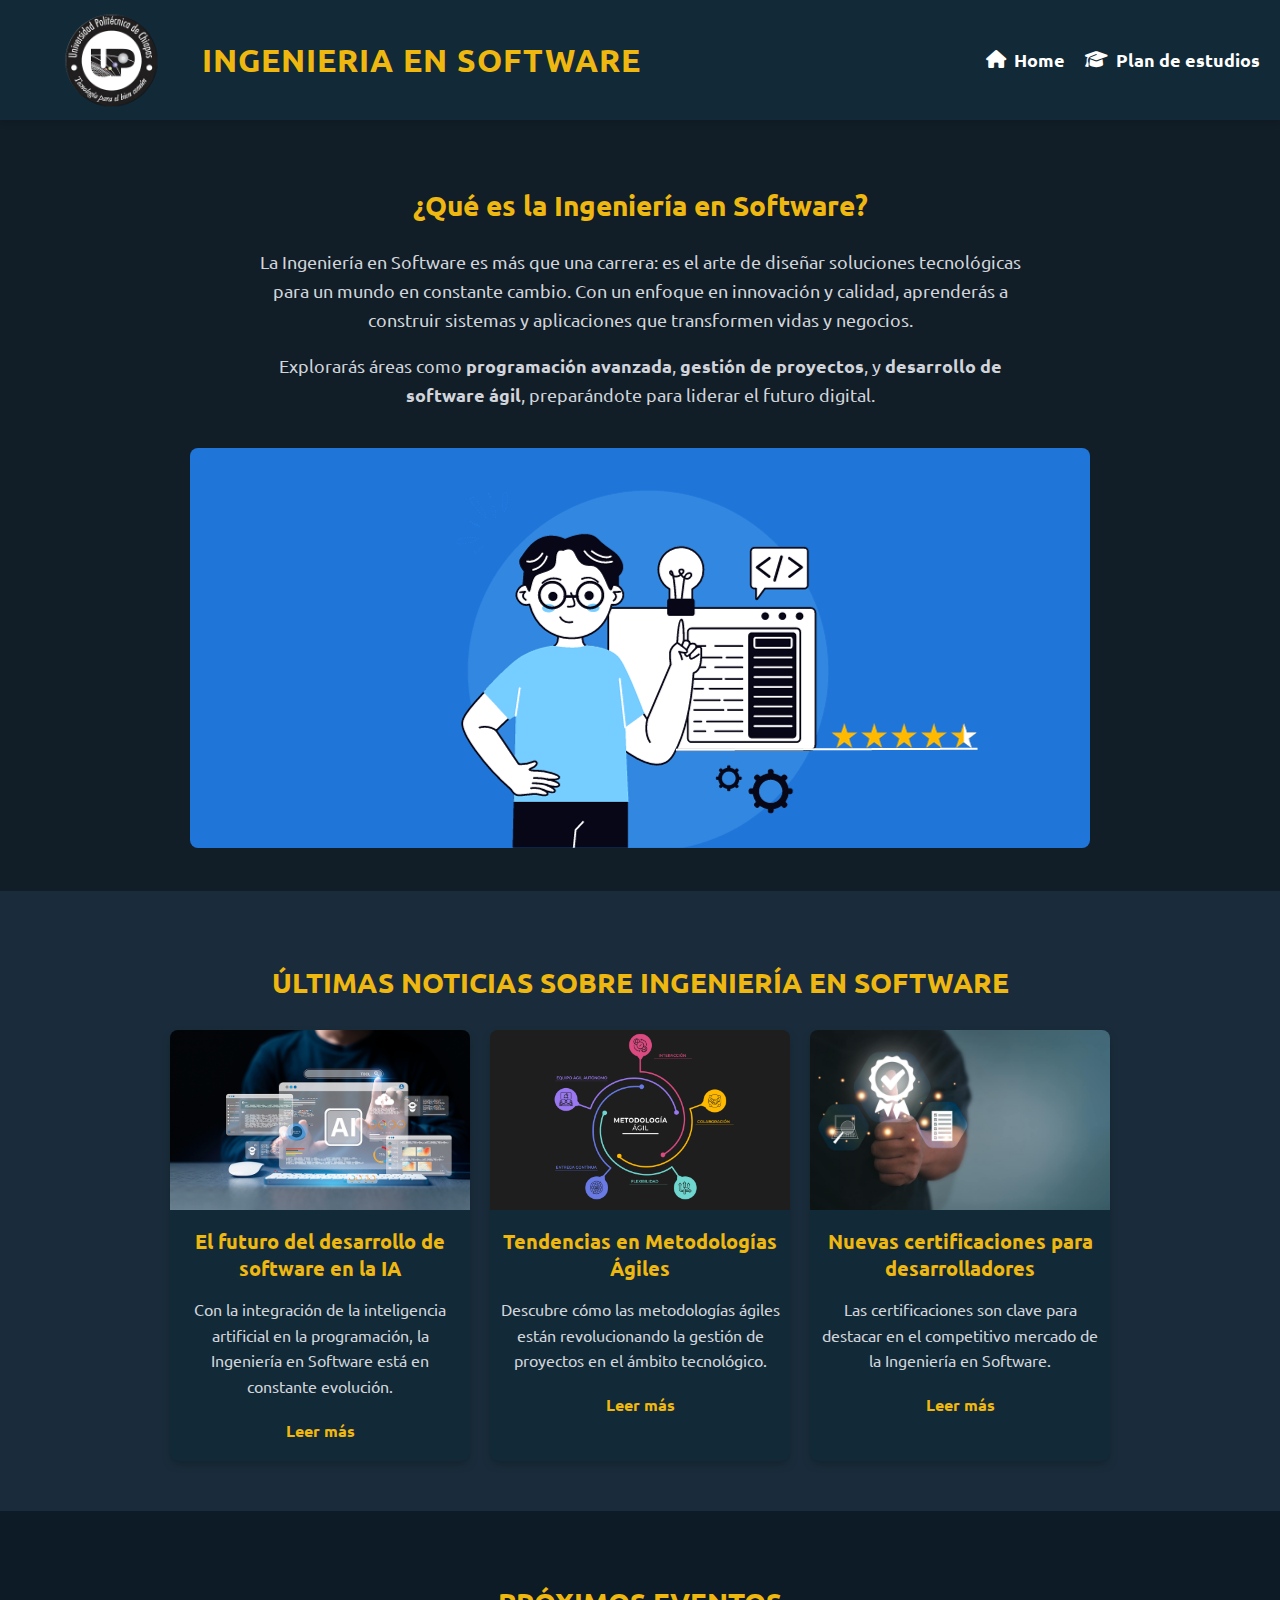
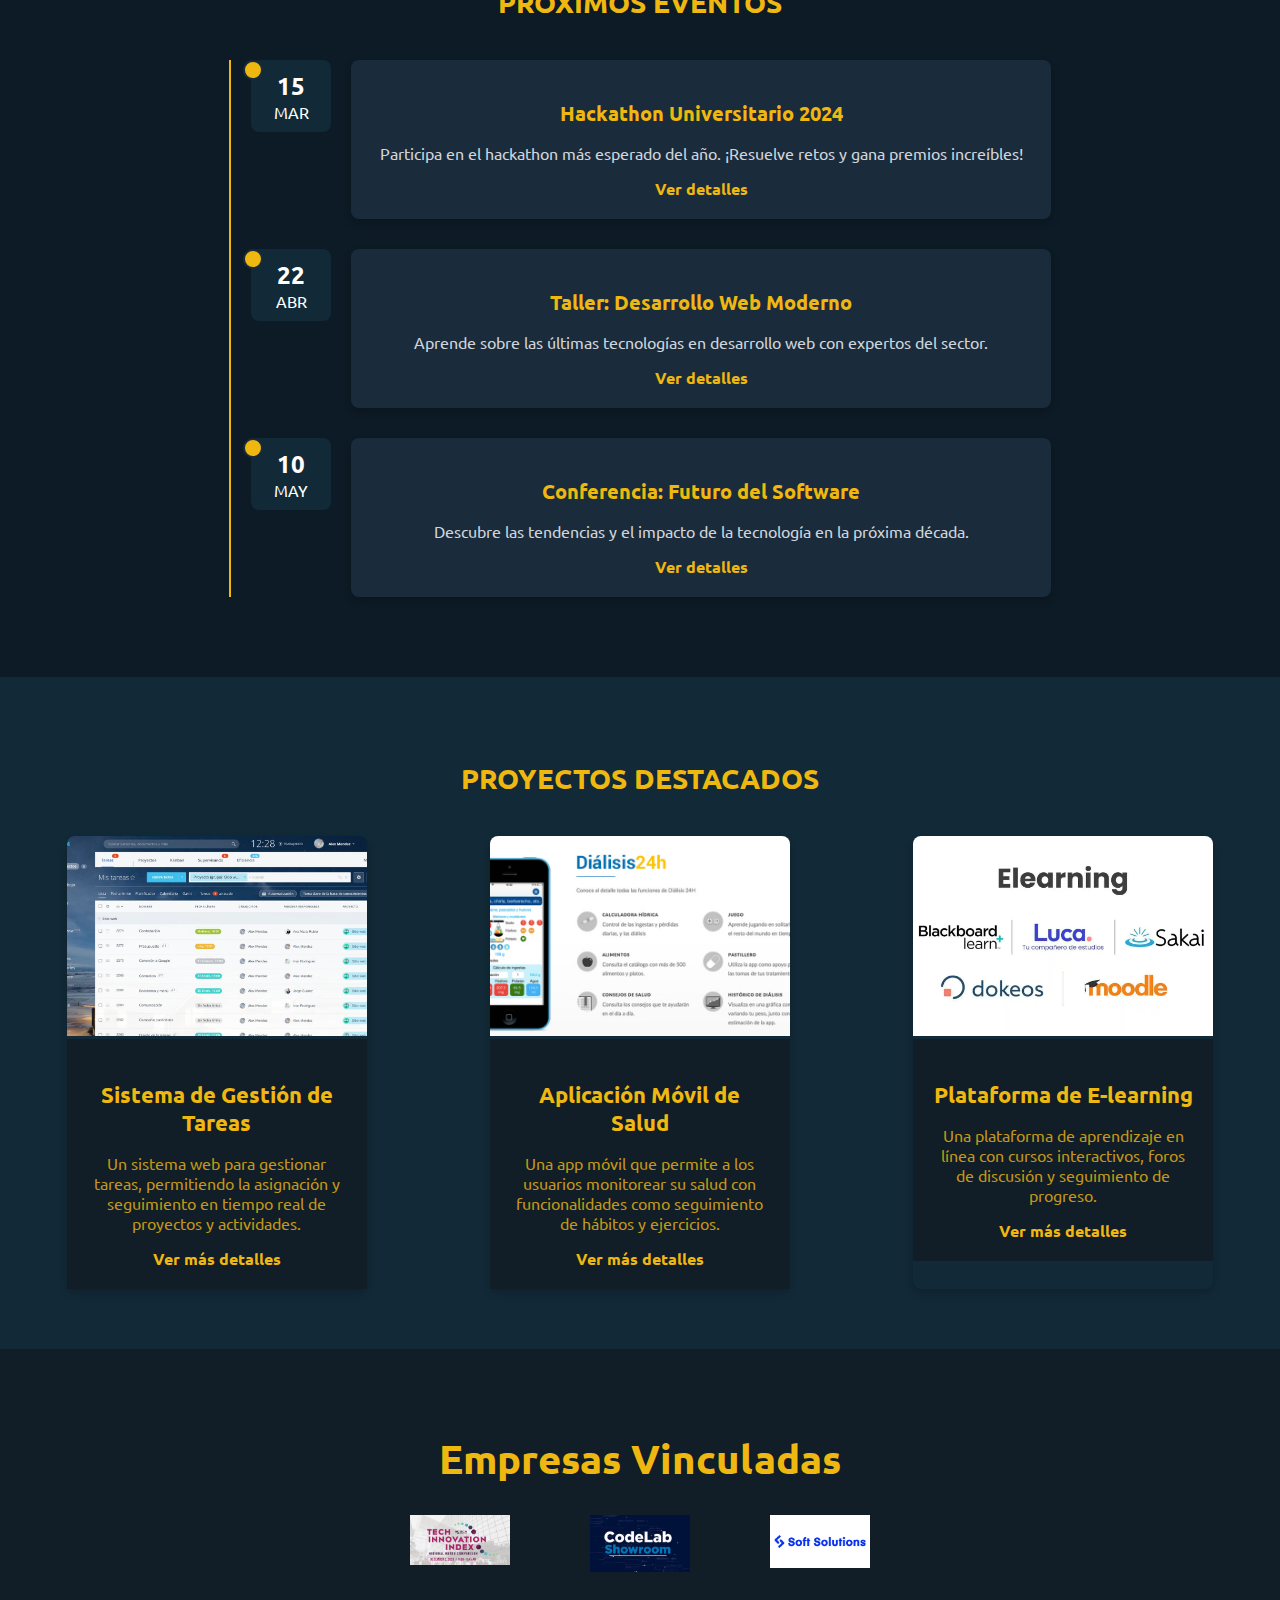
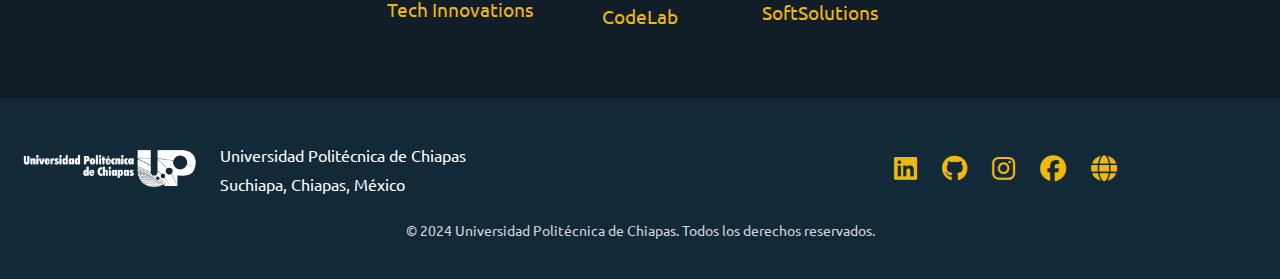
<file: otro/index.html>
<!DOCTYPE html>
<html lang="en">
<head>
    <meta charset="UTF-8">
    <meta name="viewport" content="width=device-width, initial-scale=1.0">
    <title>Ingenieria en Software</title>
    <link rel="stylesheet" href="styles.css">
    <link href="https://cdnjs.cloudflare.com/ajax/libs/font-awesome/6.4.0/css/all.min.css" rel="stylesheet">
</head>
<body>
    <header class="header-estsoftware">
        <div class="container">
            <div class="logo-title">
                <img src="./img/logo-upchiapas.png" alt="Logo" class="logo">
                <h1 class="title">Ingenieria en Software</h1>
            </div>
            <nav class="nav-menu">
                <a href="index.html" class="nav-item">
                    <i class="fas fa-home"></i> Home
                </a>
                <a href="PlanEstudios.html" class="nav-item">
                    <i class="fas fa-graduation-cap"></i> Plan de estudios
                </a>
            </nav>
        </div>
    </header>

    <section class="description">
        <div class="description-content">
            <div class="description-text">
                <h2 class="description-title">¿Qué es la Ingeniería en Software?</h2>
                <p>
                    La Ingeniería en Software es más que una carrera: es el arte de diseñar soluciones tecnológicas 
                    para un mundo en constante cambio. Con un enfoque en innovación y calidad, aprenderás a construir 
                    sistemas y aplicaciones que transformen vidas y negocios.
                </p>
                <p>
                    Explorarás áreas como <strong>programación avanzada</strong>, <strong>gestión de proyectos</strong>, 
                    y <strong>desarrollo de software ágil</strong>, preparándote para liderar el futuro digital.
                </p>
            </div>
            <div class="description-image">
                <img src="./img/software-engineering-course-selection-illustration.png" alt="Ingeniería en Software">
            </div>
        </div>
    </section>

    <section class="noticias">
        <h2 class="noticias-title">Últimas noticias sobre Ingeniería en Software</h2>
        <div class="noticias-container">
            <article class="noticia">
                <img src="./img/Desarrollo de Software IA.webp" alt="Noticia 1" class="noticia-img">
                <h3 class="noticia-title">El futuro del desarrollo de software en la IA</h3>
                <p class="noticia-desc">
                    Con la integración de la inteligencia artificial en la programación, la Ingeniería en Software está en constante evolución.
                </p>
                <a href="#" class="noticia-link">Leer más</a>
            </article>
            <article class="noticia">
                <img src="./img/65c3f9c3f0d6cf5735ed994a_metod-agil.jpg" alt="Noticia 2" class="noticia-img">
                <h3 class="noticia-title">Tendencias en Metodologías Ágiles</h3>
                <p class="noticia-desc">
                    Descubre cómo las metodologías ágiles están revolucionando la gestión de proyectos en el ámbito tecnológico.
                </p>
                <a href="#" class="noticia-link">Leer más</a>
            </article>
            <article class="noticia">
                <img src="./img/certificaciones-IT.jpg" alt="Noticia 3" class="noticia-img">
                <h3 class="noticia-title">Nuevas certificaciones para desarrolladores</h3>
                <p class="noticia-desc">
                    Las certificaciones son clave para destacar en el competitivo mercado de la Ingeniería en Software.
                </p>
                <a href="#" class="noticia-link">Leer más</a>
            </article>
        </div>
    </section>
    
    <section class="eventos">
        <h2 class="eventos-title">Próximos Eventos</h2>
        <div class="timeline">
            <div class="timeline-event">
                <div class="event-date">
                    <span class="event-day">15</span>
                    <span class="event-month">Mar</span>
                </div>
                <div class="event-content">
                    <h3 class="event-title">Hackathon Universitario 2024</h3>
                    <p class="event-desc">
                        Participa en el hackathon más esperado del año. ¡Resuelve retos y gana premios increíbles!
                    </p>
                    <a href="#" class="event-link">Ver detalles</a>
                </div>
            </div>
            <div class="timeline-event">
                <div class="event-date">
                    <span class="event-day">22</span>
                    <span class="event-month">Abr</span>
                </div>
                <div class="event-content">
                    <h3 class="event-title">Taller: Desarrollo Web Moderno</h3>
                    <p class="event-desc">
                        Aprende sobre las últimas tecnologías en desarrollo web con expertos del sector.
                    </p>
                    <a href="#" class="event-link">Ver detalles</a>
                </div>
            </div>
            <div class="timeline-event">
                <div class="event-date">
                    <span class="event-day">10</span>
                    <span class="event-month">May</span>
                </div>
                <div class="event-content">
                    <h3 class="event-title">Conferencia: Futuro del Software</h3>
                    <p class="event-desc">
                        Descubre las tendencias y el impacto de la tecnología en la próxima década.
                    </p>
                    <a href="#" class="event-link">Ver detalles</a>
                </div>
            </div>
        </div>
    </section>
    
    <section class="proyectos">
        <h2 class="proyectos-title">Proyectos Destacados</h2>
        <div class="proyectos-container">
            <article class="proyecto">
                <img src="./img/46313e19bf6e1732e66c79cd090ee8b5.jpg" alt="Proyecto 1" class="proyecto-img">
                <div class="proyecto-info">
                    <h3 class="proyecto-title">Sistema de Gestión de Tareas</h3>
                    <p class="proyecto-desc">
                        Un sistema web para gestionar tareas, permitiendo la asignación y seguimiento en tiempo real de proyectos y actividades.
                    </p>
                    <a href="#" class="proyecto-link">Ver más detalles</a>
                </div>
            </article>
            
            <article class="proyecto">
                <img src="./img/dialisis24h.jpg" alt="Proyecto 2" class="proyecto-img">
                <div class="proyecto-info">
                    <h3 class="proyecto-title">Aplicación Móvil de Salud</h3>
                    <p class="proyecto-desc">
                        Una app móvil que permite a los usuarios monitorear su salud con funcionalidades como seguimiento de hábitos y ejercicios.
                    </p>
                    <a href="#" class="proyecto-link">Ver más detalles</a>
                </div>
            </article>
            
            <article class="proyecto">
                <img src="./img/mejores-plataformas-de-elearning.webp" alt="Proyecto 3" class="proyecto-img">
                <div class="proyecto-info">
                    <h3 class="proyecto-title">Plataforma de E-learning</h3>
                    <p class="proyecto-desc">
                        Una plataforma de aprendizaje en línea con cursos interactivos, foros de discusión y seguimiento de progreso.
                    </p>
                    <a href="#" class="proyecto-link">Ver más detalles</a>
                </div>
            </article>
        </div>
    </section>

    <section class="empresas-vinculadas">
        <h2 class="empresas-title">Empresas Vinculadas</h2>
        <div class="empresas-list">
            <div class="empresa">
                <img src="./img/2022-Tech-Innovation-Index-Event-Banner-1280x640-1.jpeg" alt="Tech Innovations" class="empresa-logo">
                <p class="empresa-name">Tech Innovations</p>
            </div>
            <div class="empresa">
                <img src="./img/maxresdefault.jpg" alt="CodeLab" class="empresa-logo">
                <p class="empresa-name">CodeLab</p>
            </div>
            <div class="empresa">
                <img src="./img/softsologimage.jpg" alt="SoftSolutions" class="empresa-logo">
                <p class="empresa-name">SoftSolutions</p>
            </div>
        </div>
    </section>

    <footer class="up-footer">
        <div class="footer-content">
            <img src="./img/UPlogoblancoN.png" alt="logo" class="footer-logo">
            <div class="footer-info">
                <p class="footer-text">Universidad Politécnica de Chiapas</p>
                <p class="footer-text">Suchiapa, Chiapas, México</p>
            </div>
            <div class="footer-social">
                <a href="https://www.linkedin.com" class="footer-icon" target="_blank" title="LinkedIn">
                    <i class="fab fa-linkedin"></i>
                </a>
                <a href="https://github.com" class="footer-icon" target="_blank" title="GitHub">
                    <i class="fab fa-github"></i>
                </a>
                <a href="https://www.instagram.com" class="footer-icon" target="_blank" title="Instagram">
                    <i class="fab fa-instagram"></i>
                </a>
                <a href="https://www.facebook.com" class="footer-icon" target="_blank" title="Facebook">
                    <i class="fab fa-facebook"></i>
                </a>
                <a href="https://www.upchiapas.edu.mx" class="footer-icon" target="_blank" title="Sitio Web">
                    <i class="fas fa-globe"></i>
                </a>
            </div>
        </div>
        <div class="footer-bottom">
            <p>&copy; 2024 Universidad Politécnica de Chiapas. Todos los derechos reservados.</p>
        </div>
    </footer>     
</body>
</html>
</file>
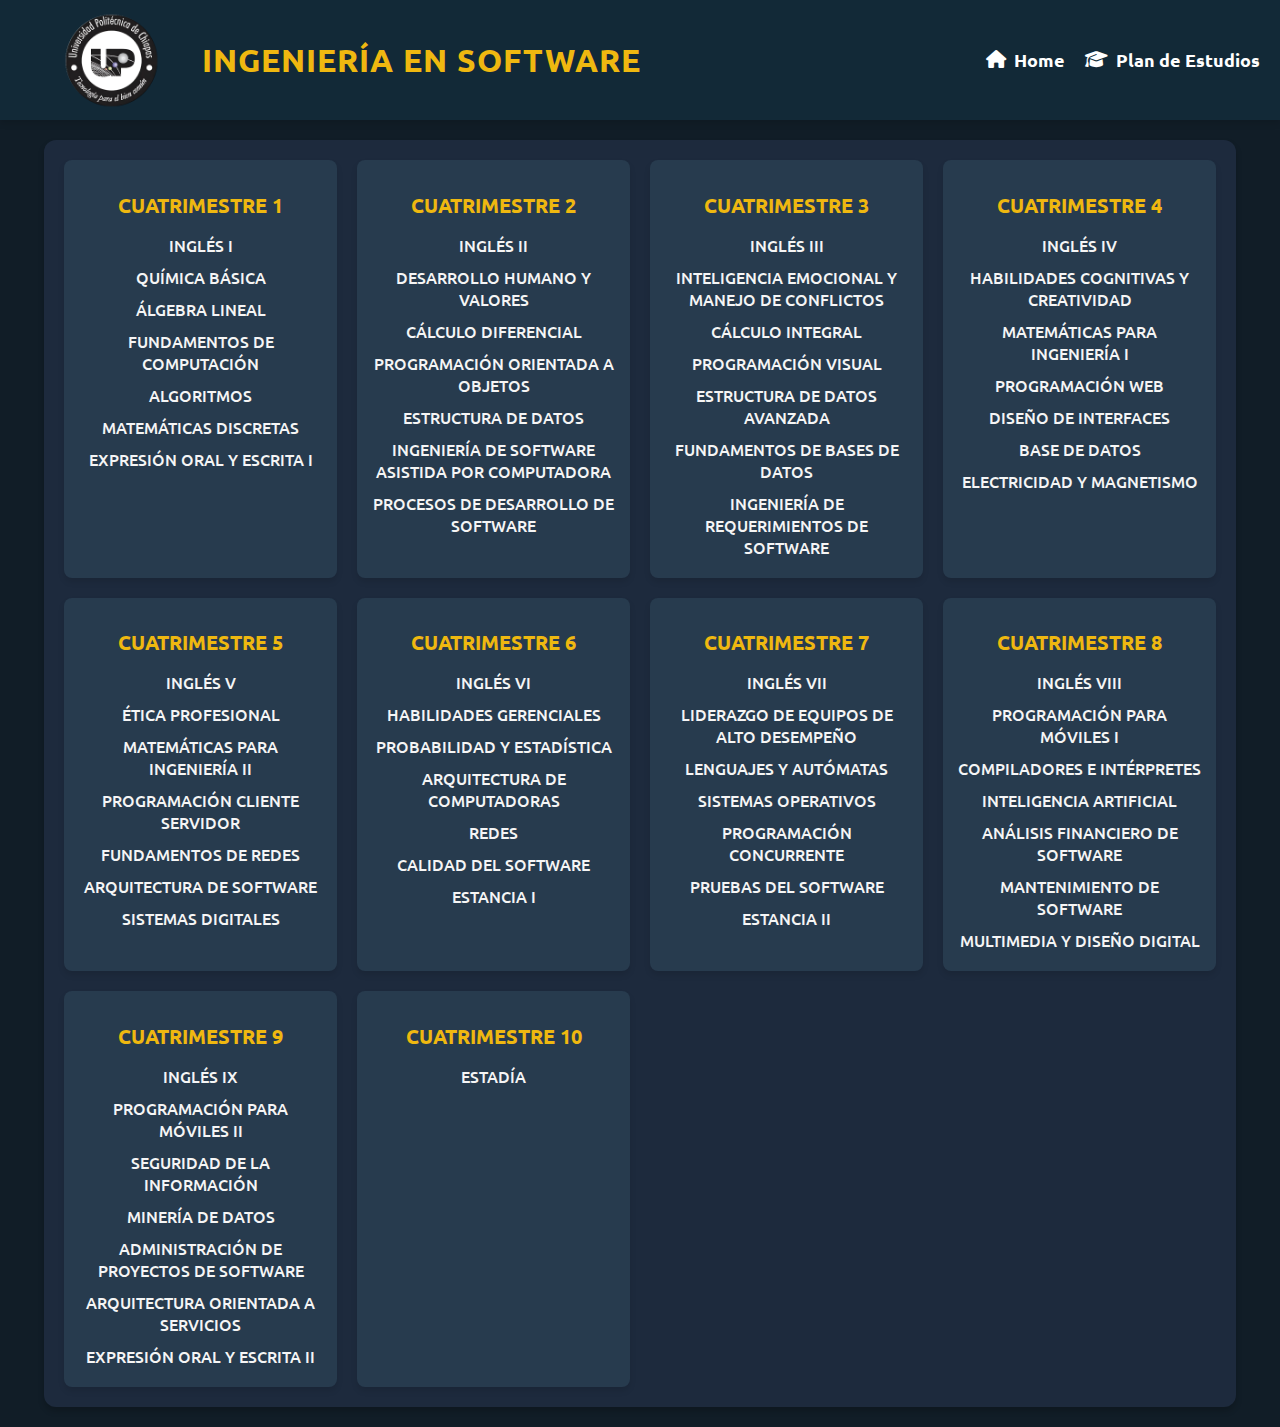
<file: otro/PlanEstudios.html>
<!DOCTYPE html>
<html lang="en">
<head>
    <meta charset="UTF-8">
    <meta name="viewport" content="width=device-width, initial-scale=1.0">
    <title>Ingeniería en Software - Plan de Estudios</title>
    <link rel="stylesheet" href="PlanEstudios.css">
    <link href="https://cdnjs.cloudflare.com/ajax/libs/font-awesome/6.4.0/css/all.min.css" rel="stylesheet">
    <link href="https://fonts.googleapis.com/css2?family=Ubuntu:wght@400;700&display=swap" rel="stylesheet">
</head>
<body>
    <!-- Header -->
    <header class="header-estsoftware">
        <div class="container">
            <div class="logo-title">
                <img src="./img/logo-upchiapas.png" alt="Logo UPChiapas" class="logo">
                <h1 class="title">Ingeniería en Software</h1>
            </div>
            <nav class="nav-menu">
                <a href="index.html" class="nav-item">
                    <i class="fas fa-home"></i> Home
                </a>
                <a href="PlanEstudios.html" class="nav-item">
                    <i class="fas fa-graduation-cap"></i> Plan de Estudios
                </a>
            </nav>
        </div>
    </header>

    <!-- Plan de Estudios -->
    <section class="plan-estudios">
        <!-- Cuatrimestres -->
        <div class="cuatrimestres">
            <!-- Generar dinámicamente los cuatrimestres -->
            <div class="table-cuatrimestre">
                <h2 class="cuatrimestre-title">CUATRIMESTRE 1</h2>
                <ul class="cuatrimestre-list">
                    <li class="materia">INGLÉS I</li>
                    <li class="materia">QUÍMICA BÁSICA</li>
                    <li class="materia">ÁLGEBRA LINEAL</li>
                    <li class="materia">FUNDAMENTOS DE COMPUTACIÓN</li>
                    <li class="materia">ALGORITMOS</li>
                    <li class="materia">MATEMÁTICAS DISCRETAS</li>
                    <li class="materia">EXPRESIÓN ORAL Y ESCRITA I</li>
                </ul>
            </div>

            <div class="table-cuatrimestre">
                <h2 class="cuatrimestre-title">CUATRIMESTRE 2</h2>
                <ul class="cuatrimestre-list">
                    <li class="materia">INGLÉS II</li>
                    <li class="materia">DESARROLLO HUMANO Y VALORES</li>
                    <li class="materia">CÁLCULO DIFERENCIAL</li>
                    <li class="materia">PROGRAMACIÓN ORIENTADA A OBJETOS</li>
                    <li class="materia">ESTRUCTURA DE DATOS</li>
                    <li class="materia">INGENIERÍA DE SOFTWARE ASISTIDA POR COMPUTADORA</li>
                    <li class="materia">PROCESOS DE DESARROLLO DE SOFTWARE</li>
                </ul>
            </div>

            <div class="table-cuatrimestre">
                <h2 class="cuatrimestre-title">CUATRIMESTRE 3</h2>
                <ul class="cuatrimestre-list">
                    <li class="materia">INGLÉS III</li>
                    <li class="materia">INTELIGENCIA EMOCIONAL Y MANEJO DE CONFLICTOS</li>
                    <li class="materia">CÁLCULO INTEGRAL</li>
                    <li class="materia">PROGRAMACIÓN VISUAL</li>
                    <li class="materia">ESTRUCTURA DE DATOS AVANZADA</li>
                    <li class="materia">FUNDAMENTOS DE BASES DE DATOS</li>
                    <li class="materia">INGENIERÍA DE REQUERIMIENTOS DE SOFTWARE</li>
                </ul>
            </div>

            <div class="table-cuatrimestre">
                <h2 class="cuatrimestre-title">CUATRIMESTRE 4</h2>
                <ul class="cuatrimestre-list">
                    <li class="materia">INGLÉS IV</li>
                    <li class="materia">HABILIDADES COGNITIVAS Y CREATIVIDAD</li>
                    <li class="materia">MATEMÁTICAS PARA INGENIERÍA I</li>
                    <li class="materia">PROGRAMACIÓN WEB</li>
                    <li class="materia">DISEÑO DE INTERFACES</li>
                    <li class="materia">BASE DE DATOS</li>
                    <li class="materia">ELECTRICIDAD Y MAGNETISMO</li>
                </ul>
            </div>

            <div class="table-cuatrimestre">
                <h2 class="cuatrimestre-title">CUATRIMESTRE 5</h2>
                <ul class="cuatrimestre-list">
                    <li class="materia">INGLÉS V</li>
                    <li class="materia">ÉTICA PROFESIONAL</li>
                    <li class="materia">MATEMÁTICAS PARA INGENIERÍA II</li>
                    <li class="materia">PROGRAMACIÓN CLIENTE SERVIDOR</li>
                    <li class="materia">FUNDAMENTOS DE REDES</li>
                    <li class="materia">ARQUITECTURA DE SOFTWARE</li>
                    <li class="materia">SISTEMAS DIGITALES</li>
                </ul>
            </div>

            <div class="table-cuatrimestre">
                <h2 class="cuatrimestre-title">CUATRIMESTRE 6</h2>
                <ul class="cuatrimestre-list">
                    <li class="materia">INGLÉS VI</li>
                    <li class="materia">HABILIDADES GERENCIALES</li>
                    <li class="materia">PROBABILIDAD Y ESTADÍSTICA</li>
                    <li class="materia">ARQUITECTURA DE COMPUTADORAS</li>
                    <li class="materia">REDES</li>
                    <li class="materia">CALIDAD DEL SOFTWARE</li>
                    <li class="materia">ESTANCIA I</li>
                </ul>
            </div>

            <div class="table-cuatrimestre">
                <h2 class="cuatrimestre-title">CUATRIMESTRE 7</h2>
                <ul class="cuatrimestre-list">
                    <li class="materia">INGLÉS VII</li>
                    <li class="materia">LIDERAZGO DE EQUIPOS DE ALTO DESEMPEÑO</li>
                    <li class="materia">LENGUAJES Y AUTÓMATAS</li>
                    <li class="materia">SISTEMAS OPERATIVOS</li>
                    <li class="materia">PROGRAMACIÓN CONCURRENTE</li>
                    <li class="materia">PRUEBAS DEL SOFTWARE</li>
                    <li class="materia">ESTANCIA II</li>
                </ul>
            </div>

            <div class="table-cuatrimestre">
                <h2 class="cuatrimestre-title">CUATRIMESTRE 8</h2>
                <ul class="cuatrimestre-list">
                    <li class="materia">INGLÉS VIII</li>
                    <li class="materia">PROGRAMACIÓN PARA MÓVILES I</li>
                    <li class="materia">COMPILADORES E INTÉRPRETES</li>
                    <li class="materia">INTELIGENCIA ARTIFICIAL</li>
                    <li class="materia">ANÁLISIS FINANCIERO DE SOFTWARE</li>
                    <li class="materia">MANTENIMIENTO DE SOFTWARE</li>
                    <li class="materia">MULTIMEDIA Y DISEÑO DIGITAL</li>
                </ul>
            </div>

            <div class="table-cuatrimestre">
                <h2 class="cuatrimestre-title">CUATRIMESTRE 9</h2>
                <ul class="cuatrimestre-list">
                    <li class="materia">INGLÉS IX</li>
                    <li class="materia">PROGRAMACIÓN PARA MÓVILES II</li>
                    <li class="materia">SEGURIDAD DE LA INFORMACIÓN</li>
                    <li class="materia">MINERÍA DE DATOS</li>
                    <li class="materia">ADMINISTRACIÓN DE PROYECTOS DE SOFTWARE</li>
                    <li class="materia">ARQUITECTURA ORIENTADA A SERVICIOS</li>
                    <li class="materia">EXPRESIÓN ORAL Y ESCRITA II</li>
                </ul>
            </div>

            <div class="table-cuatrimestre">
                <h2 class="cuatrimestre-title">CUATRIMESTRE 10</h2>
                <ul class="cuatrimestre-list">
                    <li class="materia">ESTADÍA</li>
                </ul>
            </div>
        </div>
    </section>
</body>
</html>
</file>
<file: otro/styles.css>
@import url('https://fonts.googleapis.com/css2?family=Ubuntu:wght@400;700&display=swap');

body {
    margin: 0;
    padding: 0;
    font-family: "Ubuntu", sans-serif;
    background-color: #111d27;
}

.header-estsoftware {
    background-color: #122937;
    width: 100%;
    height: 120px;
    display: flex;
    align-items: center;
    box-shadow: 0 4px 6px rgba(0, 0, 0, 0.1);
}

.header-estsoftware .container {
    width: 100%;
    padding: 0 20px;
    display: flex;
    align-items: center;
    justify-content: space-between;
}

.header-estsoftware .logo-title {
    display: flex;
    align-items: center;
}

.header-estsoftware .logo {
    height: 100px;
    width: auto;
}

.header-estsoftware .title {
    font-size: 32px;
    font-weight: 700;
    color: #efb810;
    margin: 0;
    text-transform: uppercase;
    letter-spacing: 1px;
}

.header-estsoftware .nav-menu {
    display: flex;
    gap: 20px;
}

.header-estsoftware .nav-item {
    text-decoration: none;
    color: #FFFFFF;
    font-size: 18px;
    font-weight: 600;
    display: flex;
    align-items: center;
    gap: 8px;
    position: relative;
    transition: color 0.3s ease;
}

.header-estsoftware .nav-item:hover {
    color: #efb810;
    cursor: pointer;
}

.header-estsoftware .nav-item::after {
    content: "";
    position: absolute;
    bottom: -4px;
    left: 0;
    width: 0;
    height: 2px;
    background-color: #efb810;
    transition: width 0.3s ease;
}

.header-estsoftware .nav-item:hover::after {
    width: 100%;
}

.description {
    padding: 40px 20px;
    color: #ffffff;
    text-align: center;
}

.description .description-title {
    font-size: 28px;
    font-weight: 700;
    margin-bottom: 20px;
    color: #efb810;
}

.description .description-text {
    font-size: 18px;
    line-height: 1.6;
    margin: 0 auto;
    max-width: 800px;
    color: #d1d5db;
}

.description .description-image img {
    max-width: 100%;
    height: auto;
    border-radius: 8px;
    margin-top: 20px;
}

/* Sección de Noticias */
.noticias {
    background-color: #1a2c3b;
    padding: 50px 20px;
    text-align: center;
    color: #ffffff;
}

.noticias-title {
    font-size: 28px;
    font-weight: 700;
    color: #efb810;
    margin-bottom: 30px;
    text-transform: uppercase;
}

.noticias-container {
    display: flex;
    gap: 20px;
    justify-content: center;
    flex-wrap: wrap;
}

.noticia {
    background-color: #122937;
    border-radius: 8px;
    overflow: hidden;
    width: 300px;
    box-shadow: 0 4px 8px rgba(0, 0, 0, 0.2);
    transition: transform 0.3s ease, box-shadow 0.3s ease;
}

.noticia:hover {
    transform: scale(1.05);
    box-shadow: 0 8px 16px rgba(0, 0, 0, 0.3);
}

.noticia-img {
    width: 100%;
    height: 180px;
    object-fit: cover;
}

.noticia-title {
    font-size: 20px;
    font-weight: 600;
    color: #efb810;
    margin: 15px 10px;
}

.noticia-desc {
    font-size: 16px;
    line-height: 1.6;
    margin: 10px;
    color: #d1d5db;
}

.noticia-link {
    display: inline-block;
    margin: 10px 0 20px;
    font-size: 16px;
    color: #efb810;
    text-decoration: none;
    font-weight: 600;
    transition: color 0.3s ease;
}

.noticia-link:hover {
    color: #ffffff;
}

/* Sección de Eventos */
.eventos {
    background-color: #0d1b26;
    padding: 50px 20px;
    color: #ffffff;
    text-align: center;
}

.eventos-title {
    font-size: 28px;
    font-weight: 700;
    color: #efb810;
    margin-bottom: 40px;
    text-transform: uppercase;
}

/* Línea de Tiempo */
.timeline {
    position: relative;
    max-width: 800px;
    margin: 0 auto;
    padding-left: 20px;
    border-left: 2px solid #efb810;
}

.timeline-event {
    display: flex;
    align-items: flex-start;
    margin-bottom: 30px;
    position: relative;
}

.timeline-event::before {
    content: '';
    position: absolute;
    left: -8px;
    top: 0;
    width: 16px;
    height: 16px;
    background-color: #efb810;
    border-radius: 50%;
    border: 2px solid #1a2c3b;
}

.event-date {
    background-color: #122937;
    color: #ffffff;
    border-radius: 8px;
    text-align: center;
    padding: 10px;
    width: 60px;
    margin-right: 20px;
    flex-shrink: 0;
}

.event-day {
    font-size: 24px;
    font-weight: bold;
}

.event-month {
    font-size: 16px;
    text-transform: uppercase;
}

.event-content {
    background-color: #1a2c3b;
    padding: 20px;
    border-radius: 8px;
    width: 100%;
    box-shadow: 0 4px 8px rgba(0, 0, 0, 0.2);
    transition: transform 0.3s ease, box-shadow 0.3s ease;
}

.event-content:hover {
    transform: translateY(-5px);
    box-shadow: 0 8px 16px rgba(0, 0, 0, 0.3);
}

.event-title {
    font-size: 20px;
    font-weight: bold;
    color: #efb810;
    margin-bottom: 10px;
}

.event-desc {
    font-size: 16px;
    color: #d1d5db;
    margin-bottom: 15px;
}

.event-link {
    font-size: 16px;
    color: #efb810;
    text-decoration: none;
    font-weight: bold;
}

.event-link:hover {
    color: #ffffff;
}

.proyectos {
    background-color: #122937;
    padding: 60px 20px;
    text-align: center;
}

.proyectos-title {
    font-size: 28px;
    font-weight: 700;
    color: #efb810; 
    margin-bottom: 40px;
    text-transform: uppercase;
}

.proyectos-container {
    display: flex;
    justify-content: space-around;
    flex-wrap: wrap;
    gap: 30px;
}

.proyecto {
    background-color: #122937; 
    border-radius: 8px;
    width: 300px;
    box-shadow: 0 4px 8px rgba(0, 0, 0, 0.2);
    transition: transform 0.3s ease, box-shadow 0.3s ease;
}

.proyecto:hover {
    transform: translateY(-10px);
    box-shadow: 0 8px 16px rgba(0, 0, 0, 0.3);
}

.proyecto-img {
    width: 100%;
    height: 200px;
    object-fit: cover;
    border-top-left-radius: 8px;
    border-top-right-radius: 8px;
}

.proyecto-info {
    padding: 20px;
    background-color: #111d27;  
    color: #FFFFFF; 
}

.proyecto-title {
    font-size: 22px;
    font-weight: 600;
    color: #efb810;  
    margin-bottom: 10px;
}

.proyecto-desc {
    font-size: 16px;
    color: #c39717;  
    margin-bottom: 15px;
}

.proyecto-link {
    font-size: 16px;
    color: #efb810;  
    text-decoration: none;
    font-weight: bold;
}

.proyecto-link:hover {
    color: #c39717;  
    text-decoration: underline;
}

/* Sección de Empresas Vinculadas */
.empresas-vinculadas {
    padding: 50px 20px;
    text-align: center;
}

.empresas-title {
    font-size: 2.5rem;
    color: #efb810;
    margin-bottom: 30px;
}

.empresas-list {
    display: flex;
    justify-content: center;
    gap: 30px;
    flex-wrap: wrap;
}

.empresa {
    width: 150px;
    text-align: center;
}

.empresa-logo {
    width: 100px;
    height: auto;
    margin-bottom: 10px;
}

.empresa-name {
    font-size: 1.2rem;
    color: #efb810;
}

.up-footer {
    background-color: #122937;
    color: #ffffff;
    padding: 40px 20px;
    font-family: 'Ubuntu', sans-serif;
    text-align: center;
}

.footer-content {
    display: flex;
    justify-content: space-between;
    align-items: center;
    margin-bottom: 20px;
    flex-wrap: wrap;
    gap: 20px;
}

.footer-info {
    flex: 1;
    text-align: left;
}

.footer-text {
    margin: 5px 0;
    font-size: 16px;
    line-height: 1.5;
}

.footer-social {
    flex: 1;
    display: flex;
    justify-content: center;
    gap: 25px;
    font-size: 26px;
}

.footer-icon {
    color: #efb810;
    text-decoration: none;
    transition: color 0.3s ease, transform 0.3s ease;
}

.footer-icon:hover {
    color: #ffffff;
    transform: scale(1.1);
}

.footer-bottom {
    margin-top: 20px;
    font-size: 14px;
    color: #d1d5db;
}

.footer-bottom p {
    margin: 0;
}

.footer-logo {
    width: 180px;
    height: auto;
    transition: transform 0.3s ease;
}

.footer-logo:hover {
    transform: scale(1.05);
}
</file>
<file: otro/PlanEstudios.css>
@import url('https://fonts.googleapis.com/css2?family=Ubuntu:wght@400;700&display=swap');

body {
    margin: 0;
    padding: 0;
    font-family: "Ubuntu", sans-serif;
    color: #333;
    background-color: #111d27;
}

.header-estsoftware {
    background-color: #122937;
    width: 100%;
    height: 120px;
    display: flex;
    align-items: center;
    box-shadow: 0 4px 6px rgba(0, 0, 0, 0.1);
}

.container {
    width: 100%;
    padding: 0 20px;
    display: flex;
    align-items: center;
    justify-content: space-between;
}

.logo-title {
    display: flex;
    align-items: center;
}

.logo {
    height: 100px;
    width: auto;
}

.title {
    font-size: 32px;
    font-weight: 700;
    color: #efb810;
    margin: 0;
    text-transform: uppercase;
    letter-spacing: 1px;
}

.nav-menu {
    display: flex;
    gap: 20px;
}

.nav-item {
    text-decoration: none;
    color: #FFFFFF;
    font-size: 18px;
    font-weight: 600;
    display: flex;
    align-items: center;
    gap: 8px;
    position: relative;
    transition: color 0.3s ease;
}

.nav-item:hover {
    color: #efb810;
    cursor: pointer;
}

.nav-item::after {
    content: "";
    position: absolute;
    bottom: -4px;
    left: 0;
    width: 0;
    height: 2px;
    background-color: #efb810;
    transition: width 0.3s ease;
}

.nav-item:hover::after {
    width: 100%;
}

.plan-estudios {
    width: 90%;
    margin: 20px auto;
    padding: 20px;
    background-color: #1d2a3d;
    border-radius: 12px;
    box-shadow: 0 4px 6px rgba(0, 0, 0, 0.2);
}

.cuatrimestres {
    display: grid;
    grid-template-columns: repeat(auto-fit, minmax(250px, 1fr));
    gap: 20px;
}

.table-cuatrimestre {
    background-color: #273b4e;
    padding: 15px;
    border-radius: 8px;
    box-shadow: 0 4px 6px rgba(0, 0, 0, 0.1);
    text-align: center;
}

.cuatrimestre-title {
    font-size: 20px;
    font-weight: 700;
    color: #efb810;
    margin-bottom: 10px;
    text-transform: uppercase;
}

.cuatrimestre-list {
    list-style: none;
    padding: 0;
    margin: 0;
}

.materia {
    font-size: 16px;
    font-weight: 500;
    color: #f5f5f5;
    padding: 5px 0;
    transition: background-color 0.3s ease;
}

.materia:hover {
    background-color: #122937;
    border-radius: 4px;
}
</file>
